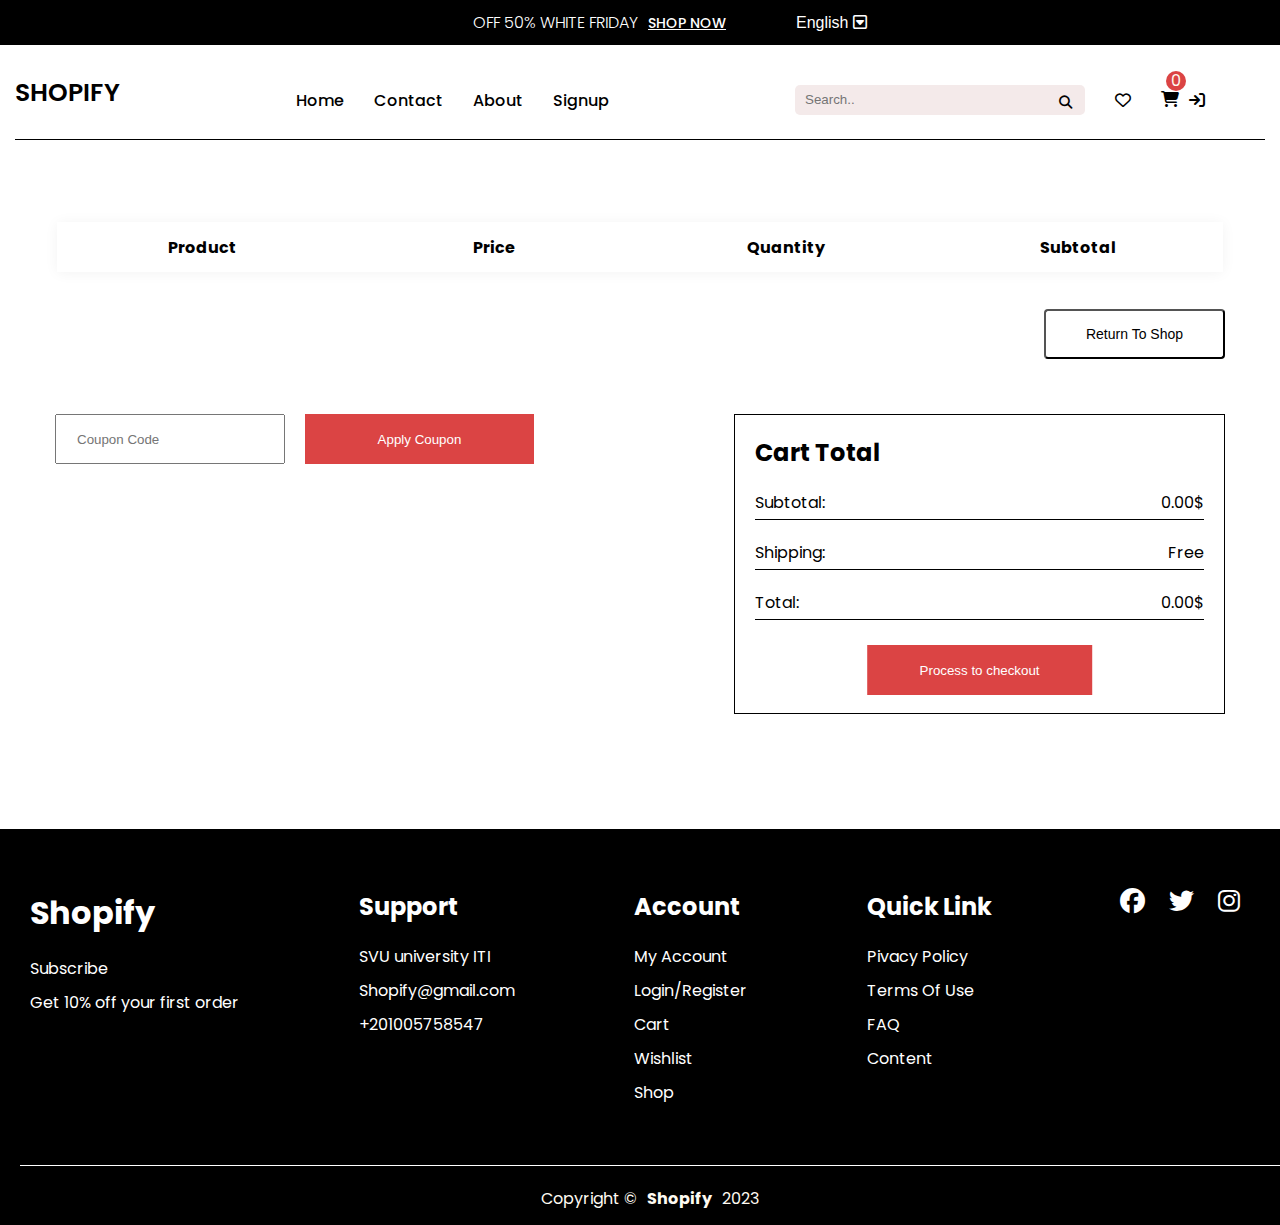
<file: cart.html>
<!DOCTYPE html>
<html lang="en">
  <head>
    <meta charset="UTF-8" />
    <meta name="viewport" content="width=device-width, initial-scale=1.0" />
    <link
      rel="stylesheet"
      href="https://cdnjs.cloudflare.com/ajax/libs/font-awesome/6.5.1/css/all.min.css"
    />
    <link
      rel="stylesheet"
      href="https://fonts.googleapis.com/css2?family=Poppins:ital,wght@0,200;0,300;0,400;0,500;0,600;0,700;0,800;0,900;1,200&display=swap"
    />
    <link
      rel="stylesheet"
      href="https://cdnjs.cloudflare.com/ajax/libs/font-awesome/6.5.1/css/all.min.css"
    />
    <link rel="stylesheet" href="styles/cart.css" />
    <link rel="stylesheet" href="styles/style.css" />
    <title>Cart</title>
  </head>

  <body>
    <!-- ================================================== HEADER ================================================== -->
    <header id="header">
      <div id="topnavbar">
        <h3>OFF 50% WHITE FRIDAY<a href="index.html">SHOP NOW</a></h3>
        <div class="dropdown">
          <button class="dropbtn">
            English <i class="fa-regular fa-square-caret-down"></i>
          </button>

          <div class="dropdown-content">
            <a href="#">Arabic</a>
          </div>
        </div>
      </div>
      <div class="container">
        <div id="bottomnavbar">
          <div id="navLogo">
            <h1><a href="index.html">SHOPIFY</a></h1>
          </div>

          <div id="navLinks">
            <ul>
              <li><a href="index.html">Home</a></li>
              <li><a href="#footer">Contact</a></li>
              <li><a href="about.html">About</a></li>
              <li><a href="register.html">Signup</a></li>
            </ul>
          </div>

          <div id="navIcon">
            <div class="search-container">
              <form action="#">
                <input type="text" placeholder="Search.." name="search" />
                <button type="submit"><i class="fa fa-search"></i></button>
              </form>
            </div>
            <div class="icon-right-navbar">
              <i class="fa-regular fa-heart shopping"></i>
              <div class="cart-count">0</div>
              <a href="cart.html"
                ><i class="fa-solid fa-cart-shopping" id="cart-icon"></i
              ></a>
              <a href="login.html" id="logoutBtn"> <img id="user" alt="user"> <i
                class="fa-solid fa-arrow-right-to-bracket"></i>
        </a>
            </div>
          </div>
        </div>
      </div>
      <div class="card">
        <h1>Card</h1>
        <ul class="listCard"></ul>
        <div class="checkOut">
          <div class="total">0</div>
          <div class="closeShopping">Close</div>
        </div>
      </div>
    </header>
    <div class="list"></div>
    <!-- ================================================== HEADER ================================================== -->

    <!-- ================================================== Cart ================================================== -->
    <section>
      <div class="container">
        <div class="viewProduct">
          <table id="cartTable">
            <tr class="headviewProduct">
              <th class="imgOfProduct">Product</th>
              <th class="priceOfProduct">Price</th>
              <th class="quantityOfProduct">Quantity</th>
              <th class="subtotalOfProduct">Subtotal</th>
            </tr>
            <tr class="productviewProduct">
              <td class="imgOfProduct">
                <img />
                <p>T-shirt</p>
              </td>
              <td class="priceOfProduct">0$</td>
              <td class="quantityOfProduct">
                <div class="countNum">
                  <div class="number">0</div>
                  <div class="quantityBorder">
                    <button class="plus" id="plus">
                      <i class="fa-solid fa-chevron-up"></i>
                    </button>
                    <button class="minus" id="minus">
                      <i class="fa-solid fa-chevron-down"></i>
                    </button>
                  </div>
                </div>
              </td>
              <td class="subtotalOfProduct">0$</td>
            </tr>
            <tr class="productviewProduct">
              <td class="imgOfProduct">
                <img />
                <p>T-shirt</p>
              </td>
              <td class="priceOfProduct">0$</td>
              <td class="quantityOfProduct">
                <div class="countNum">
                  <div class="number">0</div>
                  <div class="quantityBorder">
                    <button class="plus">
                      <i class="fa-solid fa-chevron-up"></i>
                    </button>
                    <button class="minus">
                      <i class="fa-solid fa-chevron-down"></i>
                    </button>
                  </div>
                </div>
              </td>
              <td class="subtotalOfProduct">0$</td>
            </tr>
          </table>

          <div class="viewProductBtns">
            <button><a href="index.html">Return To Shop</a></button>
          </div>

          <div class="couponProductBtns">
            <input type="text" placeholder="Coupon Code" />
            <button>Apply Coupon</button>
            <div class="cartTotal">
              <h2>Cart Total</h2>
              <div class="cartTotalSubtotal">
                <span>Subtotal:</span>
                <span id="subtotalValue">0$</span>
              </div>
              <div class="cartTotalShipping">
                <span>Shipping:</span>
                <span>Free</span>
              </div>
              <div class="cartTotalTotal">
                <span>Total:</span>
                <span id="totalValue">1750$</span>
              </div>

              <button id="processToCheckout" onclick="checkout()">
                Process to checkout
              </button>
            </div>
          </div>
        </div>
      </div>
    </section>
    <!-- ================================================== Cart ================================================== -->

    <!-- ================================================== FOOTER ================================================== -->
    <footer id="footer">
      <div class="container">
        <div class="info">
          <div>
            <h1>Shopify</h1>
            <p>Subscribe</p>
            <p>Get 10% off your first order</p>
          </div>
          <div>
            <h2>Support</h2>
            <p>SVU university ITI</p>
            <p>Shopify@gmail.com</p>
            <p>+201005758547</p>
          </div>
          <div>
            <h2>Account</h2>
            <p>My Account</p>
            <p>Login/Register</p>
            <p>Cart</p>
            <p>Wishlist</p>
            <p>Shop</p>
          </div>
          <div>
            <h2>Quick Link</h2>
            <p>Pivacy Policy</p>
            <p>Terms Of Use</p>
            <p>FAQ</p>
            <p>Content</p>
          </div>
          <div class="social-footer">
            <i class="fa-brands fa-facebook fa-bounce"></i>
            <i class="fa-brands fa-twitter fa-bounce"></i>
            <i class="fa-brands fa-instagram fa-bounce"></i>
          </div>
        </div>
        <div class="copyright">
          Copyright ©
          <h4>Shopify</h4>
          2023
        </div>
      </div>
    </footer>

    <!-- ================================================== FOOTER ================================================== -->

    <script src="/scritps/cart.js"></script>
  </body>
</html>
</file>
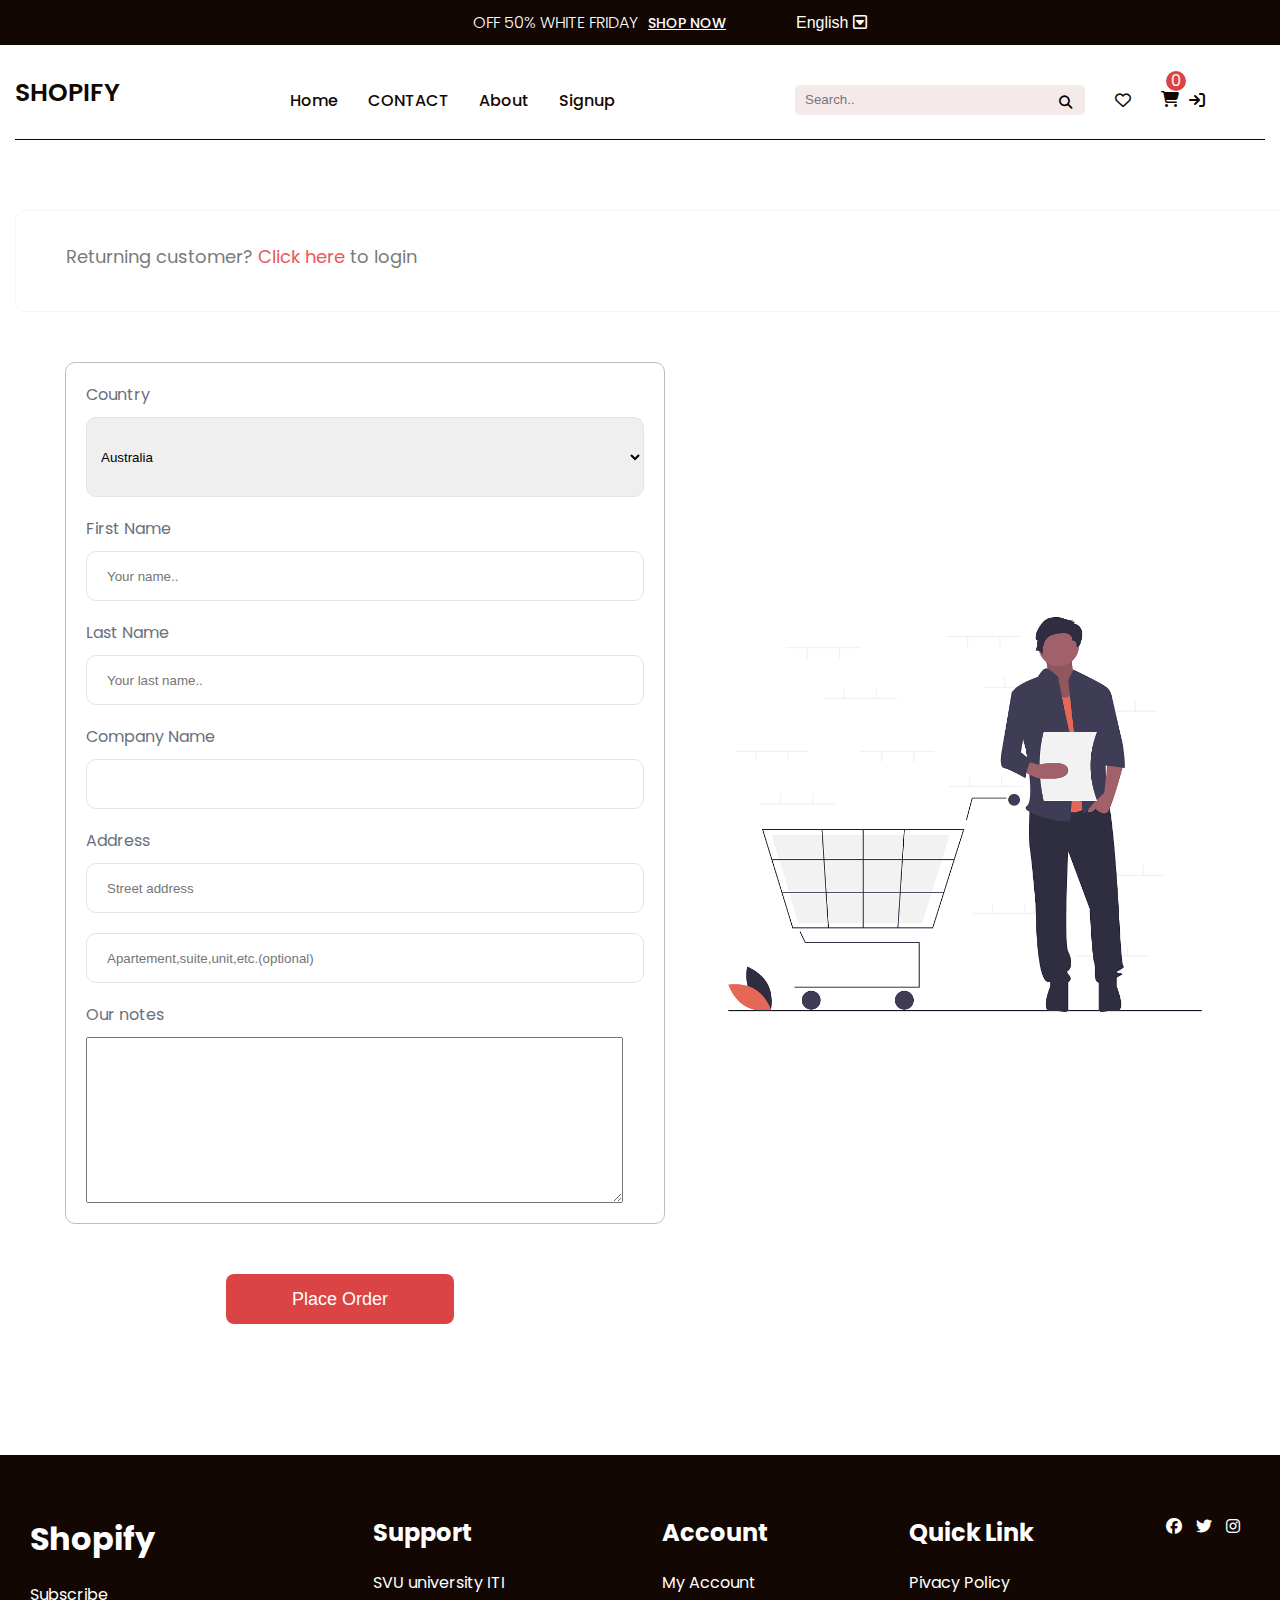
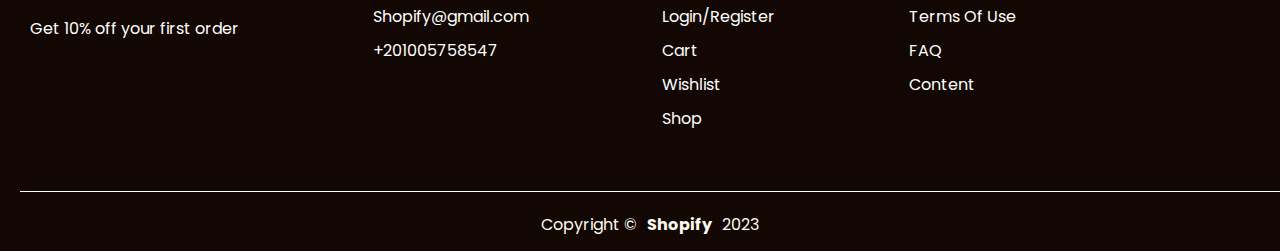
<file: checkout.html>
<!DOCTYPE html>
<html lang="en">
  <head>
    <meta charset="UTF-8" />
    <meta name="viewport" content="width=device-width, initial-scale=1.0" />
    <link rel="preconnect" href="https://fonts.googleapis.com" />
    <link rel="preconnect" href="https://fonts.gstatic.com" crossorigin />
    <link
      rel="stylesheet"
      href="https://fonts.googleapis.com/css2?family=Poppins:ital,wght@0,200;0,300;0,400;0,500;0,600;0,700;0,800;0,900;1,200&display=swap"
    />
    <link
      rel="stylesheet"
      href="https://cdnjs.cloudflare.com/ajax/libs/font-awesome/6.5.1/css/all.min.css"
    />

    <title>Check Out</title>
    <link rel="stylesheet" href="styles/style.css" />
    <link rel="stylesheet" href="styles/checkout.css" />
  </head>

  <body>
    <!-- ================================================== HEADER ================================================== -->
    <header id="header">
      <div id="topnavbar">
        <h3>OFF 50% WHITE FRIDAY<a href="index.html">SHOP NOW</a></h3>
        <div class="dropdown">
          <button class="dropbtn">
            English <i class="fa-regular fa-square-caret-down"></i>
          </button>

          <div class="dropdown-content">
            <a href="#">Arabic</a>
          </div>
        </div>
      </div>
      <div class="container">
        <div id="bottomnavbar">
          <div id="navLogo">
            <h1><a href="index.html">SHOPIFY</a></h1>
          </div>

          <div id="navLinks">
            <ul>
              <li><a href="index.html">Home</a></li>
              <li><a href="#footer">CONTACT</a></li>
              <li><a href="about.html">About</a></li>
              <li><a href="register.html">Signup</a></li>
            </ul>
          </div>

          <div id="navIcon">
            <div class="search-container">
              <form action="#">
                <input type="text" placeholder="Search.." name="search" />
                <button type="submit"><i class="fa fa-search"></i></button>
              </form>
            </div>
            <div class="icon-right-navbar">
              <i class="fa-regular fa-heart"></i>
              <div class="cart-count">0</div>
              <a href="cart.html"
                ><i class="fa-solid fa-cart-shopping" id="cart-icon"></i
              ></a>
              <a href="login.html" id="logoutBtn"> <img id="user" alt="user"> <i
                class="fa-solid fa-arrow-right-to-bracket"></i>
        </a>
            </div>
          </div>
        </div>
      </div>
    </header>
    <!-- ================================================== HEADER ================================================== -->
    <section class="checkout">
      <div class="container">
        <div class="return">
          <p>
            Returning customer? <a href="login.html">Click here</a> to login
          </p>
        </div>
        <div class="info">
          <div class="mid">
            <div class="billing">
              <form action>
                <label>Country</label>
                <select id="country" name="country">
                  <option value="australia">Australia</option>
                  <option value="canada">Canada</option>
                  <option value="usa">USA</option>
                </select>
                <label>First Name</label>
                <input type="text" name="firstname" placeholder="Your name.." id="fName" />
                <label>Last Name</label>
                <input
                  type="text"
                  name="lastname"
                  placeholder="Your last name.." id="lName"
                />
                <label>Company Name</label>
                <input type="text" id="cName" />
                <label>Address</label>
                <input type="text" placeholder="Street address" id="addr"/>
                <input
                  type="text"
                  placeholder="Apartement,suite,unit,etc.(optional)"
                />
                <label>Our notes</label>
                <textarea name id cols="60" rows="30"> </textarea>
              </form>
            </div>
            <button class="btn">Place Order</button>
          </div>
          <div class="left-info">
            <img src="images/login-images/login (2).png" alt />
          </div>
        </div>
      </div>
    </section>
    <!-- ================================================== FOOTER ================================================== -->

    <footer id="footer">
      <div class="container">
        <div class="info">
          <div>
            <h1>Shopify</h1>
            <p>Subscribe</p>
            <p>Get 10% off your first order</p>
          </div>
          <div>
            <h2>Support</h2>
            <p>SVU university ITI</p>
            <p>Shopify@gmail.com</p>
            <p>+201005758547</p>
          </div>
          <div>
            <h2>Account</h2>
            <p>My Account</p>
            <p>Login/Register</p>
            <p>Cart</p>
            <p>Wishlist</p>
            <p>Shop</p>
          </div>
          <div>
            <h2>Quick Link</h2>
            <p>Pivacy Policy</p>
            <p>Terms Of Use</p>
            <p>FAQ</p>
            <p>Content</p>
          </div>
          <div>
            <i class="fa-brands fa-facebook fa-bounce"></i>
            <i class="fa-brands fa-twitter fa-bounce"></i>
            <i class="fa-brands fa-instagram fa-bounce"></i>
          </div>
        </div>
        <div class="copyright">
          Copyright ©
          <h4>Shopify</h4>
          2023
        </div>
      </div>
    </footer>
    <!-- ================================================== FOOTER ================================================== -->

    <script src="/scritps/checkout.js"></script>
  </body>
</html>
</file>
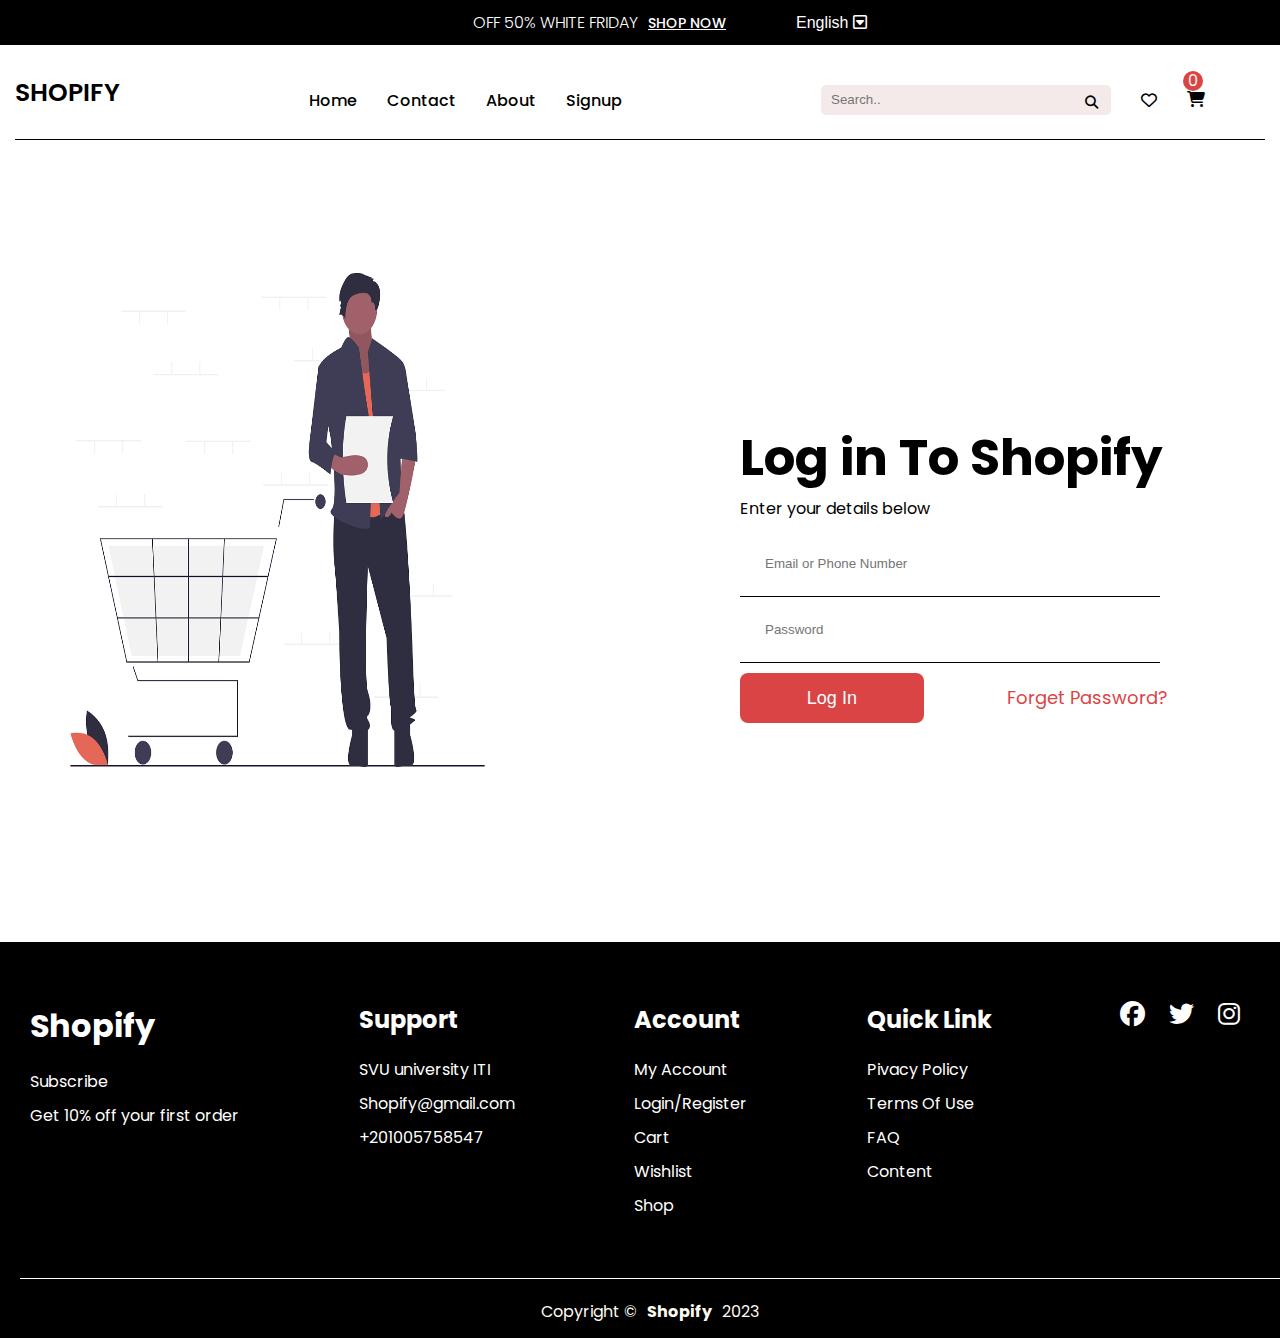
<file: login.html>
<!DOCTYPE html>
<html lang="en">

<head>
  <meta charset="UTF-8" />
  <meta name="viewport" content="width=device-width, initial-scale=1.0" />
  <link rel="preconnect" href="https://fonts.googleapis.com" />
  <link rel="preconnect" href="https://fonts.gstatic.com" crossorigin />
  <link rel="stylesheet"
    href="https://fonts.googleapis.com/css2?family=Poppins:ital,wght@0,200;0,300;0,400;0,500;0,600;0,700;0,800;0,900;1,200&display=swap" />
  <link rel="stylesheet" href="https://cdnjs.cloudflare.com/ajax/libs/font-awesome/6.5.1/css/all.min.css" />
  <link rel="stylesheet" href="/styles/login.css" />
  <link rel="stylesheet" href="styles/style.css" />

  <title>Login</title>
</head>

<body>
  <!-- ================================================== HEADER ================================================== -->
  <header id="header">
    <div id="topnavbar">
      <h3>OFF 50% WHITE FRIDAY<a href="index.html">SHOP NOW</a></h3>
      <div class="dropdown">
        <button class="dropbtn">
          English <i class="fa-regular fa-square-caret-down"></i>
        </button>
        <div class="dropdown-content">
          <a href="#">Arabic</a>
        </div>
      </div>
    </div>
    <div class="container">
      <div id="bottomnavbar">
        <div id="navLogo">
          <h1><a href="index.html">SHOPIFY</a></h1>
        </div>

        <div id="navLinks">
          <ul>
            <li><a href="index.html">Home</a></li>
            <li><a href="#footer">Contact</a></li>
            <li><a href="about.html">About</a></li>
            <li><a href="register.html">Signup</a></li>
          </ul>
        </div>

        <div id="navIcon">
          <div class="search-container">
            <form action="#">
              <input type="text" placeholder="Search.." name="search" />
              <button type="submit"><i class="fa fa-search"></i></button>
            </form>
          </div>
          <div class="icon-right-navbar">
            <i class="fa-regular fa-heart shopping"></i>
            <div class="cart-count">0</div>
            <a href="cart.html"><i class="fa-solid fa-cart-shopping" id="cart-icon"></i></a>
          </div>
        </div>
      </div>
    </div>
    <div class="card">
      <h1>Card</h1>
      <ul class="listCard"></ul>
      <div class="checkOut">
        <div class="total">0</div>
        <div class="closeShopping">Close</div>
      </div>
    </div>
  </header>
  <div class="list"></div>
  <!-- ================================================== HEADER ================================================== -->

  <!-- ================================================== Login Form ================================================== -->
  <section class="FormContainer">
    <div class="container">
      <div class="LoginImg">
        <img src="/images/login-images/login (2).png" alt />
      </div>
      <div class="LoginDetails">
        <h3>Log in To Shopify</h3>
        <p>Enter your details below</p>
        <input type="text" placeholder="Email or Phone Number" id="email" />
        <input type="password" placeholder="Password" id="password" />

        <button id="login" type="submit">Log In</button>
        <label id="forget">Forget Password?</label>
      </div>
    </div>
  </section>
  <!-- ================================================== Login Form ================================================== -->

  <!-- ================================================== FOOTER ================================================== -->

  <footer id="footer">
    <div class="container">
      <div class="info">
        <div>
          <h1>Shopify</h1>
          <p>Subscribe</p>
          <p>Get 10% off your first order</p>
        </div>
        <div>
          <h2>Support</h2>
          <p>SVU university ITI</p>
          <p>Shopify@gmail.com</p>
          <p>+201005758547</p>
        </div>
        <div>
          <h2>Account</h2>
          <p>My Account</p>
          <p>Login/Register</p>
          <p>Cart</p>
          <p>Wishlist</p>
          <p>Shop</p>
        </div>
        <div>
          <h2>Quick Link</h2>
          <p>Pivacy Policy</p>
          <p>Terms Of Use</p>
          <p>FAQ</p>
          <p>Content</p>
        </div>
        <div class="social-footer">
          <i class="fa-brands fa-facebook fa-bounce"></i>
          <i class="fa-brands fa-twitter fa-bounce"></i>
          <i class="fa-brands fa-instagram fa-bounce"></i>
        </div>
      </div>
      <div class="copyright">
        Copyright ©
        <h4>Shopify</h4>
        2023
      </div>
    </div>
  </footer>

  <!-- ================================================== FOOTER ================================================== -->
  <script src="/scritps/Login.js"></script>
</body>

</html>
</file>
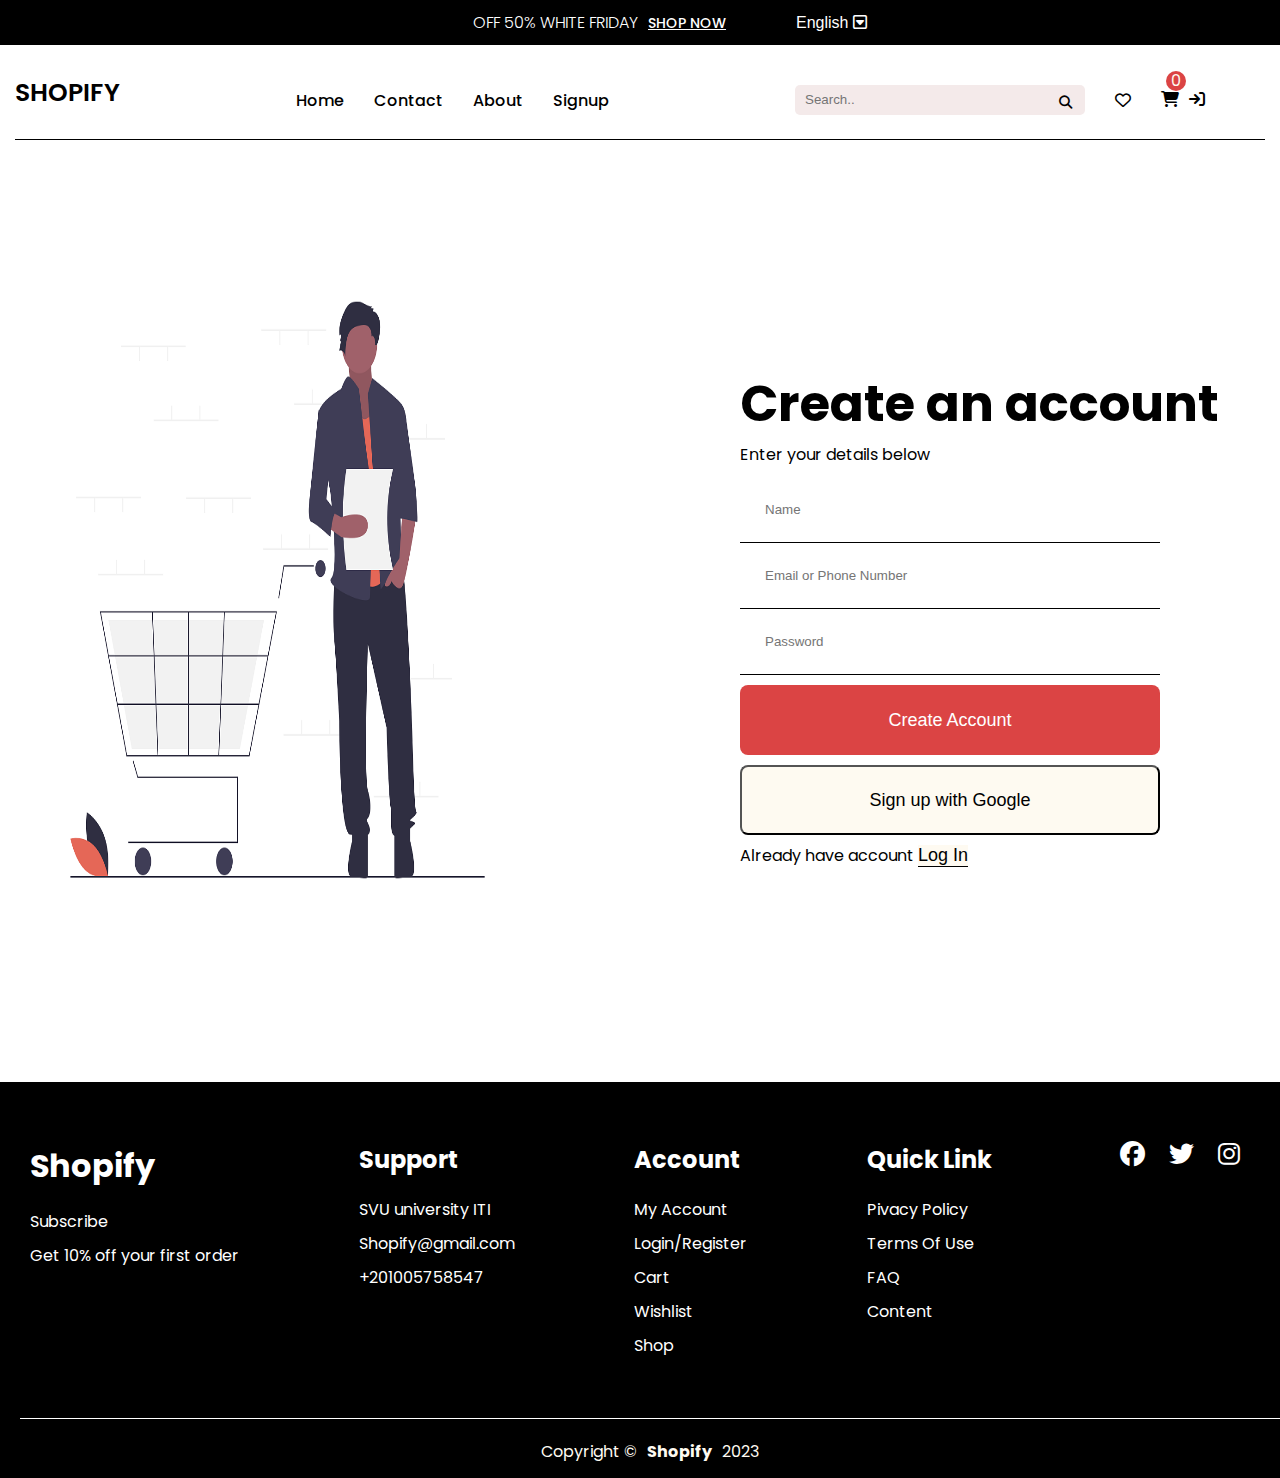
<file: register.html>
<!DOCTYPE html>
<html lang="en">

<head>
  <meta charset="UTF-8" />
  <meta name="viewport" content="width=device-width, initial-scale=1.0" />
  <title>Register</title>
  <link rel="stylesheet"
    href="https://fonts.googleapis.com/css2?family=Poppins:ital,wght@0,200;0,300;0,400;0,500;0,600;0,700;0,800;0,900;1,200&display=swap" />
  <link rel="stylesheet" href="https://cdnjs.cloudflare.com/ajax/libs/font-awesome/6.5.1/css/all.min.css" />
  <link rel="stylesheet" href="/styles/register.css" />
  <link rel="stylesheet" href="styles/style.css" />
</head>

<body>
  <!-- ================================================== HEADER ================================================== -->
  <header id="header">
    <div id="topnavbar">
      <h3>OFF 50% WHITE FRIDAY<a href="index.html">SHOP NOW</a></h3>
      <div class="dropdown">
        <button class="dropbtn">
          English <i class="fa-regular fa-square-caret-down"></i>
        </button>

        <div class="dropdown-content">
          <a href="#">Arabic</a>
        </div>
      </div>
    </div>
    <div class="container">
      <div id="bottomnavbar">
        <div id="navLogo">
          <h1><a href="index.html">SHOPIFY</a></h1>
        </div>

        <div id="navLinks">
          <ul>
            <li><a href="index.html">Home</a></li>
            <li><a href="#footer">Contact</a></li>
            <li><a href="about.html">About</a></li>
            <li><a href="register.html">Signup</a></li>
          </ul>
        </div>

        <div id="navIcon">
          <div class="search-container">
            <form action="#">
              <input type="text" placeholder="Search.." name="search" />
              <button type="submit"><i class="fa fa-search"></i></button>
            </form>
          </div>
          <div class="icon-right-navbar">
            <i class="fa-regular fa-heart shopping"></i>
            <div class="cart-count">0</div>
            <a href="cart.html"><i class="fa-solid fa-cart-shopping" id="cart-icon"></i></a>
            <a href="login.html"><i class="fa-solid fa-arrow-right-to-bracket"></i></a>
          </div>
        </div>
      </div>
    </div>
    <div class="card">
      <h1>Card</h1>
      <ul class="listCard"></ul>
      <div class="checkOut">
        <div class="total">0</div>
        <div class="closeShopping">Close</div>
      </div>
    </div>
  </header>
  <div class="list"></div>
  <!-- ================================================== HEADER ================================================== -->

  <!-- ================================================== Register Form ================================================== -->

  <section class="FormContainer">
    <div class="container">
      <div class="RegisterImg">
        <img src="/images/login-images/login (2).png" alt />
      </div>

      <div class="RegisterDetails">
        <h3>Create an account</h3>
        <p>Enter your details below</p>
        <input type="text" placeholder="Name" id="name" />
        <input type="text" placeholder="Email or Phone Number" id="email" />
        <input type="password" placeholder="Password" id="password" />

        <button id="register">Create Account</button>
        <button id="googleForward">Sign up with Google</button>

        <label id="haveAccount">Already have account</label>
        <button type="submit" id="login">Log In</button>
      </div>
    </div>
  </section>
  <!-- ================================================== Register Form ================================================== -->

  <!-- ================================================== FOOTER ================================================== -->

  <footer id="footer">
    <div class="container">
      <div class="info">
        <div>
          <h1>Shopify</h1>
          <p>Subscribe</p>
          <p>Get 10% off your first order</p>
        </div>
        <div>
          <h2>Support</h2>
          <p>SVU university ITI</p>
          <p>Shopify@gmail.com</p>
          <p>+201005758547</p>
        </div>
        <div>
          <h2>Account</h2>
          <p>My Account</p>
          <p>Login/Register</p>
          <p>Cart</p>
          <p>Wishlist</p>
          <p>Shop</p>
        </div>
        <div>
          <h2>Quick Link</h2>
          <p>Pivacy Policy</p>
          <p>Terms Of Use</p>
          <p>FAQ</p>
          <p>Content</p>
        </div>
        <div class="social-footer">
          <i class="fa-brands fa-facebook fa-bounce"></i>
          <i class="fa-brands fa-twitter fa-bounce"></i>
          <i class="fa-brands fa-instagram fa-bounce"></i>
        </div>
      </div>
      <div class="copyright">
        Copyright ©
        <h4>Shopify</h4>
        2023
      </div>
    </div>
  </footer>

  <!-- ================================================== FOOTER ================================================== -->

  <!-- ================================================== script ================================================== -->
  <script type="module" src="/scritps/Register.js"></script>
  <!-- ================================================== script ================================================== -->
</body>

</html>
</file>
<file: styles/cart.css>
/* ================================================== Start Global ================================================== */
:root {
    --main-color: #120702;
    --main-color-atl: #FFFFFF;


    --secondary-color: #DB4444;
    --secondary-color-alt1: #FEFAF1;
    --secondary-color-alt2: #F5F5F5;

    --gra-green: #47b486;
    --gra-red: #DB4444;
    --gra-red-wight: #EB5757;

    --grey-background: rgb(233, 227, 227);
}

* {
    box-sizing: border-box;
    margin: 0;
    padding: 0;
}

body {
    font-family: 'Poppins', sans-serif;
}

html {
    scroll-behavior: smooth;
}

ul {
    list-style: none;
    margin: 0;
    padding: 0;
}

a {
    text-decoration: none;
}

img {
    max-width: 100%;
}

.container {
    max-width: 100%;
    margin: 0 auto;
}

/* ================================================== End Global ================================================== */



/* ================================================== Start Cart ================================================== */

.viewProduct {
    display: flex;
    flex-direction: column;
    align-items: flex-start;
    gap: 5px;
    width: 100%;
    margin-bottom: 100px;
}

table,
th,
td {
    height: 50px;
    background: var(--main-color-atl);    
}

table {
    width: 1170px;
    margin: auto;
}

tr {
    text-align: center;
    box-shadow: 0px 1px 13px 0px rgba(0, 0, 0, 0.05);
    font-size: 16px;
    font-weight: 600;
}

tr img {
    height: 100px;
    margin-top: 20px;
}

th {
    width: 25%;
}

td {
    height: 70px;
}
.headviewProduct {
    margin-bottom: 20px
}
.productviewProduct .imgOfProduct {
    display: flex;
    justify-content: center;
    align-items: center;
}

.productviewProduct .imgOfProduct img {
    width: 50px;
    height: 50px;
    padding-right: 10px;
}

.productviewProduct .quantityOfProduct .countNum {
    display: flex;
    align-items: center;
    justify-content: center;
    width: 70px;
    height: 50px;
    margin: auto;
    border: 1px solid grey;
    border-radius: 8px;
}
tbody tr td .countNum{
    display: flex;
    align-items: center;
    justify-content: center;
    width: 70px;
    height: 50px;
    margin: auto;
    border: 1px solid grey;
    border-radius: 8px;
}

tbody tr td .countNum .quantityBorder{
    display: flex !important;
    flex-direction: column !important;

}
tbody tr td .countNum .quantityBorder button {
    background-color: var(--main-color-atl);
    border: 0px solid black;
    cursor: pointer;
}
tbody tr td .countNum .number{
    margin-right: 10px;
    display: flex;
    text-align: center;
}
.productviewProduct .quantityOfProduct  .countNum .quantityBorder {
    display: flex !important;
    flex-direction: column !important;
}

.productviewProduct .quantityOfProduct .countNum .quantityBorder button {
    background-color: var(--main-color-atl);
    border: 0px solid black;
    cursor: pointer;
}

.productviewProduct .quantityOfProduct .countNum .number {
    margin-right: 10px;
    display: flex;
    text-align: center;
}

/* =================================================================================== */

.viewProduct .viewProductBtns {
    display: flex;
    justify-content: flex-end;
    align-items: center;

    width: 1170px;
    height: 50px;

    margin: auto;
    margin-top: 30px;

    border-radius: 4px;
    background: var(--main-color-atl);


}

.viewProduct .viewProductBtns button {
    height: 50px;
    padding: 15px 40px;
    justify-content: space-between;
    border-radius: 4px;
    
    background-color: var(--main-color-atl);
    cursor: pointer;

}

.viewProduct .viewProductBtns button a{
    font-size: 14px;
    color: var(--main-color);
    cursor: pointer;

}

.viewProduct .couponProductBtns {
    width: 1170px;
    height: 300px;
    margin: auto;
    margin-top: 50px;
    display: flex;
    background: var(--main-color-atl);


}

.viewProduct .couponProductBtns button {
    width: 20%;
    height: 50px;
    margin-right: 20px;
    border: none;
    background-color: var(--secondary-color);
    color: var(--main-color-atl);
    cursor: pointer;
}

.viewProduct .couponProductBtns input {
    width: 20%;
    height: 50px;
    margin-right: 20px;
    padding-left: 20px;
}


.viewProduct .couponProductBtns .cartTotal {
    width: 500px;
    height: 300px;
    border: 1px solid black;
    padding: 20px;
    margin-left: 180px;
}

.viewProduct .couponProductBtns .cartTotal .cartTotalSubtotal,
.cartTotalShipping,
.cartTotalTotal {
    margin-top: 20px;

    border-bottom: 1px solid black;
    height: 30px;
    display: flex;
    justify-content: space-between;


}

.viewProduct .couponProductBtns .cartTotal #processToCheckout {
    width: 50%;
    transform: translate(50%, 50%);
}

/* ================================================== End Cart  ================================================== */
</file>
<file: styles/style.css>
/* ================================================== Start Global ================================================== */
:root {
  --main-color: #000000;
  --main-color-atl: #ffffff;

  --secondary-color: #db4444;
  --secondary-color-alt1: #fefaf1;
  --secondary-color-alt2: #f5f5f5;

  --gra-green: #47b486;
  --gra-red: #db4444;
  --gra-red-wight: #eb5757;

  --grey-background: rgb(233, 227, 227);

  --Orange: hsl(26, 100%, 55%);
  --Pale-orange: hsl(25, 100%, 94%);
  --Very-dark-blue: hsl(220, 13%, 13%);
  --Dark-grayish-blue: hsl(219, 9%, 45%);
  --Grayish-blue: hsl(220, 14%, 75%);
  --Light-grayish-blue: hsl(223, 64%, 98%);
  --White: hsl(0, 0%, 100%);
  --Black: hsl(0, 0%, 0%);
}

* {
  box-sizing: border-box;
  margin: 0;
  padding: 0;
}

body {
  font-family: "Poppins", sans-serif;
}

html {
  scroll-behavior: smooth;
}

ul {
  list-style: none;
  margin: 0;
  padding: 0;
}

a {
  text-decoration: none;
}

img {
  max-width: 100%;
}

.container {
  width: 1440px;
  padding: 15px;
  margin: 0 auto;
}

/* ================================================== End Global ================================================== */

/* ================================================== Start NAV BAR ================================================== */

#user {
  width: 30px;
  height: 30px;
  border-radius: 50%;
  margin-left: 10px;
  display: flex;
  align-items: center;
  justify-content: center;
}

#logoutBtn i {
  display: flex;

  align-items: center;
  justify-content: center;
}

#logoutBtn {
  display: flex;
}

/* loader */
.loader-wrapper {
  position: fixed;
  top: 0;
  left: 0;
  width: 100%;
  height: 100%;
  background: #fff;
  display: flex;
  justify-content: center;
  align-items: center;
  z-index: 1000;
}

.loader {
  border: 8px solid #f3f3f3;
  border-top: 8px solid #3498db;
  border-radius: 50%;
  width: 50px;
  height: 50px;
  animation: spin 1s linear infinite;
}

@keyframes spin {
  0% {
    transform: rotate(0deg);
  }

  100% {
    transform: rotate(360deg);
  }
}

#topnavbar {
  width: 100%;
  height: 5vh;
  background-color: var(--main-color);
  display: flex;
  justify-content: center;
  align-items: center;
}

#topnavbar h3 {
  color: var(--main-color-atl);
  font-weight: 300;
  font-size: 16px;
  margin: 60px;
}

#topnavbar h3 a {
  text-decoration: underline;
  color: var(--main-color-atl);
  font-weight: 500;
  font-size: 14px;
  margin: 10px;
}

.dropbtn {
  background-color: transparent;
  color: var(--main-color-atl);
  font-weight: 400;
  font-size: 16px;
  border: none;
  cursor: pointer;
}

.dropbtn:hover {
  transition: 0.3s ease;
}

.dropdown {
  position: relative;
  display: inline-block;
}

.dropdown-content {
  display: none;
  position: absolute;
  background-color: var(--main-color);
  min-width: 70px;
  box-shadow: 0px 8px 16px 0px rgba(0, 0, 0, 0.2);
  padding: 10px;
  border-top: 1px solid;
  z-index: 1;
}

.dropdown-content a {
  color: var(--main-color-atl);
}

.dropdown:hover .dropdown-content {
  display: block;
}

#bottomnavbar {
  display: flex;
  align-items: center;
  justify-content: space-between;
  height: 80px;
  border-bottom: 1px solid var(--main-color);
}

#bottomnavbar #navLogo a {
  font-size: 25px;
  font-weight: 600;
  color: var(--main-color);
}

#bottomnavbar #navLinks ul {
  display: flex;
}

#bottomnavbar #navLinks ul li {
  color: var(--main-color);
  margin-right: 10px;
  padding: 10px;
  font-size: 18px;
  font-weight: 500;
}

#bottomnavbar #navLinks ul li a {
  color: var(--main-color);
  font-size: 16px !important;
}

#bottomnavbar #navLinks ul li a:hover {
  color: var(--gra-red);
}

#bottomnavbar #navIcon {
  display: flex;
  margin-right: 60px;
}

#bottomnavbar #navIcon .search-container form {
  display: flex;
}

#bottomnavbar #navIcon .search-container form input {
  height: 30px;
  width: 250px;
  border: none;
  background-color: rgba(244, 233, 233, 0.956);
  padding: 10px;
  outline: none;
  border-radius: 5px 0px 0px 5px;
}

#bottomnavbar #navIcon .search-container form button {
  height: 30px;
  width: 40px;
  border: none;
  background-color: rgba(244, 233, 233, 0.956);
  padding: 10px;
  border-radius: 0px 5px 5px 0px;
  cursor: pointer;
}

#bottomnavbar #navIcon .icon-right-navbar {
  margin-left: 20px;
  display: flex;
  align-items: center;
  justify-content: center;
}

#bottomnavbar #navIcon .icon-right-navbar i {
  margin-left: 10px;
  cursor: pointer;
  color: var(--main-color);
}

#bottomnavbar #navIcon .icon-right-navbar i:hover {
  color: var(--gra-red-wight);
}

.fa-user {
  margin-right: 30px !important;
}

/* cart-count */
.cart-count {
  display: flex;
  justify-content: center;
  align-items: center;
  position: relative;
  /* Change from absolute to fixed */
  background-color: var(--gra-red);
  color: var(--secondary-color-alt1);
  bottom: 19px;
  left: 34.5%;
  padding: 3px;
  height: 20px;
  width: 20px;
  line-height: 20px;
  border-radius: 50%;
  z-index: 99;
}

/* list */

.list {
  display: grid;
  grid-template-columns: repeat(3, 1fr);
  column-gap: 20px;
  row-gap: 20px;
  margin-top: 50px;
}

.list .item {
  text-align: center;
  background-color: #dce0e1;
  padding: 20px;
  box-shadow: 0 50px 50px #757676;
  letter-spacing: 1px;
}

.list .item img {
  width: 90%;
  height: 430px;
  object-fit: cover;
}

.list .item .title {
  font-weight: 600;
}

.list .item .price {
  margin: 10px;
}

.list .item button {
  background-color: #1c1f25;
  color: #fff;
  width: 100%;
  padding: 10px;
}

.card {
  position: fixed;
  top: 0;
  left: 100%;
  width: 500px;
  background-color: #453e3b;
  height: 100vh;
  transition: 0.5s;
}

.active .card {
  left: calc(100% - 500px);
}

.active .container {
  transform: translateX(-200px);
}

.card h1 {
  color: #e8bc0e;
  font-weight: 100;
  margin: 0;
  padding: 0 20px;
  height: 80px;
  display: flex;
  align-items: center;
}

.card .checkOut {
  position: absolute;
  bottom: 0;
  width: 100%;
  display: grid;
  grid-template-columns: repeat(2, 1fr);
}

.card .checkOut div {
  background-color: #e8bc0e;
  width: 100%;
  height: 70px;
  display: flex;
  justify-content: center;
  align-items: center;
  font-weight: bold;
  cursor: pointer;
}

.card .checkOut div:nth-child(2) {
  background-color: #1c1f25;
  color: #fff;
}

.listCard li {
  display: grid;
  grid-template-columns: 100px repeat(3, 1fr);
  color: #fff;
  row-gap: 10px;
}

.listCard li div {
  display: flex;
  justify-content: center;
  align-items: center;
}

.listCard li img {
  width: 90%;
}

.listCard li button {
  background-color: #fff5;
  border: none;
}

.listCard .count {
  margin: 0 10px;
}

/* ================================================== End NAV BAR ================================================== */

/* ================================================== Start Slider 1 ================================================== */
.shop .container {
  display: flex;
}

.shop .category {
  width: 30%;
  border-right: 2px solid black;
}

.shop .category p {
  margin-bottom: 15px;
}

/* Slideshow container */
.slideshow-container {
  max-width: 1000px;
  position: relative;
  margin: auto;
}

.mySlides img {
  width: 850px;
  height: 400px;
}

/* Next & previous buttons */
.prev,
.next {
  cursor: pointer;
  position: absolute;
  top: 50%;
  width: auto;
  margin-top: -22px;
  padding: 16px;
  color: white;
  font-weight: bold;
  font-size: 18px;
  transition: 0.6s ease;
  border-radius: 0 3px 3px 0;
  user-select: none;
}

/* Position the "next button" to the right */
.next {
  right: 0;
  border-radius: 3px 0 0 3px;
}

/* On hover, add a black background color with a little bit see-through */
.prev:hover,
.next:hover {
  background-color: rgba(0, 0, 0, 0.8);
}

/* Fading animation */
.fade {
  animation-name: fade;
  animation-duration: 1.5s;
}

@keyframes fade {
  from {
    opacity: 0.4;
  }

  to {
    opacity: 1;
  }
}

.cursor {
  cursor: pointer;
}

.row {
  display: flex;
}

.row:after {
  content: "";
  display: flex;
}

.column {
  display: flex;
  width: 100%;
}

.demo {
  opacity: 0.6;
}

.active,
.demo:hover {
  opacity: 1;
}
/* ================================================== End Slider 1 ================================================== */

/* ================================================== Category ================================================== */

.categorys {
  padding: 100px 0;
}

.categorys .main-category-title {
  display: flex;
  align-items: center;
  margin-bottom: 20px;
}

.categorys .main-category-title h2 {
  color: var(--gra-red);
  font-size: 18px;
  font-weight: 600;
  margin: 10px;
  margin-left: 20px;
}

.categorys .main-category-title::before {
  content: "";
  display: flex;
  background-color: var(--gra-red);
  width: 20px;
  height: 40px;
  font-size: 18px;
  font-weight: 600;
  border-radius: 5px;
}

.categorys .category-slider {
  display: flex;
  align-items: center;
  justify-content: space-between;
  margin-bottom: 20px;
}

.categorys .category-slider .title-slide h2 {
  font-size: 36px;
  font-weight: 600;
}

.categorys .category-slider .slide-category {
  display: flex;
  align-items: center;
  justify-content: center;
}

.categorys .category-slider .slide-category i {
  display: flex;
  align-items: center;
  justify-content: center;
  cursor: pointer;
  margin-left: 15px;
  font-size: 18px;
  font-weight: 500px;
  width: 50px;
  height: 50px;
  border-radius: 50%;
  background-color: var(--secondary-color-alt2);
  transition: 0.2s ease;
}

.categorys .category-slider .slide-category i:hover {
  background-color: var(--gra-red-wight);
  color: var(--secondary-color-alt1);
}

.categorys .category-img-box {
  display: flex;
  align-items: center;
  flex-direction: column;
  justify-content: center;
  background-color: var(--secondary-color-alt2);
  width: 200px;
  height: 180px;
  border-radius: 5px;
  cursor: pointer;
  transition: 0.2s ease-in;
}

.categorys .category-img-box:hover {
  background-color: var(--gra-red-wight);
  color: var(--secondary-color-alt1);
  transition: 0.2s ease-in;
}

.categorys .category-img-box i {
  font-size: 50px;
  margin-bottom: 40px;
}

.categorys .category-img-box span {
  font-size: 18px;
  font-weight: 400;
}

.categorys .main-cato {
  display: flex;
  align-items: center;
  justify-content: space-around;
}

/* ================================================== Category ================================================== */

/* ================================================== cart ================================================== */
/* visibility actions */
.hidden {
  display: none;
}

.invisible {
  display: none !important;
}

/* Main section */
.cart .main-section {
  display: flex;
  align-items: center;
  justify-content: space-between;
}

.thumbnails {
  display: flex;
  flex-direction: column;
}

.main-thumbnail {
  border-radius: 10px;
  width: 400px;
  cursor: pointer;
  box-shadow: rgba(0, 0, 0, 0.15) 1.95px 1.95px 2.6px;
}

.preview {
  display: flex;
  gap: 1rem;
  margin-top: 2rem;
}

.preview img {
  width: 90px;
  border-radius: 10px;
  cursor: pointer;
}

.preview img:hover {
  opacity: 60%;
}

.selected {
  border: 2px solid var(--Orange);
  opacity: 50%;
}

.content {
  margin-left: 3rem;
  flex-basis: 50%;
}

.company {
  color: var(--main-color);
  text-transform: uppercase;
  font-weight: 700;
  margin-bottom: 1rem;
}

.title {
  font-size: 2.5rem;
  margin-bottom: 2rem;
}

.info {
  color: var(--Dark-grayish-blue);
  line-height: 1.5;
  margin-bottom: 1rem;
}

.price {
  display: flex;
  flex-direction: column;
  gap: 0.6rem;
  margin-bottom: 1rem;
}

.new-price {
  display: flex;
  justify-self: center;
}

.new-price p {
  font-size: 1.5rem;
  font-weight: 700;
}

.new-price span {
  display: flex;
  align-items: center;
  margin-left: 1rem;
  background-color: var(--secondary-color-alt2);
  padding: 0.3rem;
  border-radius: 6px;
  color: var(--gra-red);
  font-weight: 700;
}

.old-price {
  color: var(--Grayish-blue);
  text-decoration: line-through;
}

.buttons {
  display: flex;
  align-items: center;
  width: 100%;
  margin-top: 2rem;
}

.amount-btn {
  background-color: var(--Light-grayish-blue);
  display: flex;
  align-items: center;
  padding: 1rem;
  width: 20%;
  border-radius: 7px;
  justify-content: space-between;
}

.amount-btn button {
  background-color: transparent;
  border: none;
  display: flex;
  align-items: center;
  justify-content: center;
  cursor: pointer;
}

.amount {
  font-weight: 700;
}

.add_btn {
  cursor: pointer;
  width: 40%;
  margin-left: 1rem;
  background-color: var(--gra-red);
  color: white;
  font-weight: 700;
  display: flex;
  align-items: center;
  justify-content: center;
  gap: 0.7rem;
  font-family: inherit;
  border: none;
  border-radius: 7px;
  padding: 1rem;
}

.add_btn:hover {
  opacity: 70%;
}

.add_btn img {
  filter: brightness(5);
}

#testimonials {
  display: flex;
  justify-content: center;
  align-items: center;
  flex-direction: column;
  width: 100%;
  margin-top: 100px;
  margin-bottom: 100px;
}
.testimonial-heading {
  letter-spacing: 1px;
  margin: 30px 0px;
  padding: 10px 20px;
  display: flex;
  flex-direction: column;
  justify-content: center;
  align-items: center;
}

.testimonial-heading span {
  font-size: 1.3rem;
  color: #252525;
  margin-bottom: 10px;
  letter-spacing: 2px;
  text-transform: uppercase;
}
.testimonial-box-container {
  display: flex;
  justify-content: center;
  align-items: center;
  flex-wrap: wrap;
  width: 100%;
}
.testimonial-box {
  width: 500px;
  box-shadow: 2px 2px 30px rgba(0, 0, 0, 0.1);
  background-color: #ffffff;
  padding: 20px;
  margin: 15px;
  cursor: pointer;
}
.profile-img {
  width: 50px;
  height: 50px;
  border-radius: 50%;
  overflow: hidden;
  margin-right: 10px;
}
.profile-img img {
  width: 100%;
  height: 100%;
  object-fit: cover;
  object-position: center;
}
.profile {
  display: flex;
  align-items: center;
}
.name-user {
  display: flex;
  flex-direction: column;
}
.name-user strong {
  color: #3d3d3d;
  font-size: 1.1rem;
  letter-spacing: 0.5px;
}
.name-user span {
  color: #979797;
  font-size: 0.8rem;
}
.reviews {
  color: #f9d71c;
}
.box-top {
  display: flex;
  justify-content: space-between;
  align-items: center;
  margin-bottom: 20px;
}
.client-comment p {
  font-size: 0.9rem;
  color: #4b4b4b;
}
.testimonial-box:hover {
  transform: translateY(-10px);
  transition: all ease 0.3s;
}

@media (max-width: 1060px) {
  .testimonial-box {
    width: 45%;
    padding: 10px;
  }
}
@media (max-width: 790px) {
  .testimonial-box {
    width: 100%;
  }
  .testimonial-heading h1 {
    font-size: 1.4rem;
  }
}
@media (max-width: 340px) {
  .box-top {
    flex-wrap: wrap;
    margin-bottom: 10px;
  }
  .reviews {
    margin-top: 10px;
  }
}
::selection {
  color: #ffffff;
  background-color: #252525;
}
/* ================================================== cart ================================================== */

/* ================================================== adImage ================================================== */

.adImg {
  display: flex;
  align-items: center;
  justify-content: center;
}
.adImg img {
  width: 100%;
}
/* ================================================== adImage ================================================== */

/* ================================================== countDown ================================================== */

.eventSection .countDown {
  display: flex;
  align-items: center;
  justify-content: center;
  position: relative;
  height: 500px;
  margin-bottom: 60px;
}

.eventSection .countDown::before {
  content: "";
  position: absolute;
  top: 0;
  right: 0;
  bottom: 0;
  left: 0;
  background-image: url(/images/slider/6.jpg);
  background-position: center;
  background-repeat: no-repeat;
  background-size: cover;
  filter: blur(2px);
  z-index: -1;
}

.eventSection .countDown .block {
  display: flex;
  justify-content: center;
  flex-direction: column;
  margin: 10px 10px 0 0;
  padding: 13px 10px;
  width: 100px;
  height: 100px;
  text-align: center;
  background-color: var(--secondary-color-alt2);
  border-radius: 50%;
}

.eventSection .countDown .block .label {
  font-size: 14px;
  color: var(--gra-red-wight) !important;
}

.eventSection .countDown span {
  display: flex;
  align-items: center;
  justify-content: center;
  flex-direction: column;
  font-size: 25px;
  font-weight: 600;
  color: var(--gra-red);
}

/* ================================================== countDown ================================================== */
/* ================================================== Start Footer ================================================== */
footer .container {
  margin: auto;
  padding: 0;
}

footer {
  background-color: var(--main-color);
  color: var(--main-color-atl);
  margin: 0;
  padding: 10px;
}

footer .info {
  color: var(--main-color-atl);
  text-align: center;
  display: flex;
  justify-content: space-between;
  margin-top: 50px;
}

footer div {
  text-align: left;
  margin: 0 10px;
}

h1,
h2,
h4 {
  margin-bottom: 20px;
}

p {
  margin-bottom: 10px;
  cursor: pointer;
}

i.fa-brands {
  margin-right: 10px;
}

.copyright {
  width: 100%;
  height: 50px;
  background-color: var(--main-color);
  margin-top: 50px;
  padding: 20px;
  display: flex;
  flex-wrap: wrap;
  justify-content: center;
  color: var(--secondary-color-alt1);
  border-top: 1px solid var(--main-color-atl);
}

.social-footer i {
  font-size: 25px;
  margin-left: 10px;
  cursor: pointer;
}

.copyright h4 {
  margin: 0 10px;
  color: var(--secondary-color-alt1);
}

/* ================================================== End Footer ================================================== */
</file>
<file: styles/checkout.css>
/* ================================================== Start Global ================================================== */
:root {
  --main-color: #120702;
  --main-color-atl: #ffffff;

  --secondary-color: #db4444;
  --secondary-color-alt1: #fefaf1;
  --secondary-color-alt2: #f5f5f5;

  --gra-green: #47b486;
  --gra-red: #db4444;
  --gra-red-wight: #eb5757;

  --grey-background: rgb(233, 227, 227);
}

* {
  box-sizing: border-box;
  margin: 0;
  padding: 0;
}

body {
  font-family: "Poppins", sans-serif;
}

html {
  scroll-behavior: smooth;
}

ul {
  list-style: none;
  margin: 0;
  padding: 0;
}

a {
  text-decoration: none;
}

img {
  max-width: 100%;
}

.container {
  max-width: 100%;
  margin: 0 auto;
}
/* ================================================== End Global ================================================== */

/* checkout */
.checkout {
  margin-top: 40px;
  display: flex;
  align-items: center;
  justify-content: center;
  flex-direction: column;
  margin-bottom: 100px;
}

.checkout .container .return {
  display: flex;
  align-items: center;
  justify-content: start;
  height: 50px;
  border: 1px solid var(--secondary-color-alt2);
  width: 1451px;
  padding: 50px;
  border-radius: 10px;
}
.checkout .container .return p {
  font-size: 18px;
  color: #7a7a7a;
}
.checkout .container .return p a {
  font-size: 18px;
  color: var(--gra-red-wight);
}
.checkout .mid {
  display: flex;
  align-items: center;
  justify-content: center;
  flex-direction: column;
  margin-top: 50px;
}
.checkout .mid .billing {
  display: flex;
  flex-direction: column;
  width: 600px;
  height: 862px;
  padding: 20px;
  border: 1px solid #bdbdbd;
  margin-left: 50px;
  border-radius: 10px;
}
.checkout .mid .billing form {
  display: flex;
  align-items: start;
  justify-content: start;
  flex-direction: column;
  width: 100%;
  height: 100%;
}
.checkout .mid .billing form label {
  margin-bottom: 10px;
}
.checkout .mid .billing form select {
  width: 100%;
  height: 233px;
  border: 1px solid #e4e4e4;
  outline: none;
  margin-bottom: 20px;
  border-radius: 10px;
  padding: 10px;
}
.checkout .mid .billing form input {
  width: 100%;
  height: 50px;
  border: 1px solid #e4e4e4;
  outline: none;
  margin-bottom: 20px;
  padding: 20px;
  border-radius: 10px;
  outline: none;
}
.checkout .mid .billing form textarea {
  padding: 20px;
  text-align: start;
}
.checkout .mid .btn {
  display: flex;
  align-items: center;
  justify-content: center;
  width: 35%;
  height: 50px;
  border-radius: 8px;
  font-size: 18px;
  background-color: var(--secondary-color);
  color: var(--main-color-atl);
  border: none;
  cursor: pointer;
  margin-top: 50px;
}
.checkout .info {
  display: flex;
  align-items: center;
  justify-content: space-between;
}
/* checkout */
</file>
<file: styles/login.css>
/* ================================================== Start Global ================================================== */
:root {
  --main-color: #120702;
  --main-color-atl: #ffffff;

  --secondary-color: #db4444;
  --secondary-color-alt1: #fefaf1;
  --secondary-color-alt2: #f5f5f5;

  --gra-green: #47b486;
  --gra-red: #db4444;
  --gra-red-wight: #eb5757;

  --grey-background: rgb(233, 227, 227);
}

* {
  box-sizing: border-box;
  margin: 0;
  padding: 0;
}

body {
  font-family: "Poppins", sans-serif;
}

html {
  scroll-behavior: smooth;
}

ul {
  list-style: none;
  margin: 0;
  padding: 0;
}

a {
  text-decoration: none;
}

img {
  max-width: 100%;
}

.container {
  max-width: 100%;
  margin: 0 auto;
}
/* ================================================== End Global ================================================== */



/* ================================================== Login Form ================================================== */

.FormContainer .container {
  display: flex;
  color: var(--main-color);
  margin-bottom: 100px;
}
.FormContainer h3 {
  font-size: 50px;
}
.LoginImg {
  width: 100%;
}
.LoginDetails {
  width: 100%;
  margin: 200px 0 0 200px;
}
.LoginImg img {
  width: 100%;
  height: 600px;
}

.LoginDetails input {
  display: block;
  padding: 25px;
  border: none;
  border-bottom: 1px solid var(--main-color);
  width: 80%;
}

#login {
  margin: 10px auto;
  width: 35%;
  height: 50px;
  border-radius: 8px;
  font-size: 18px;
  background-color: var(--secondary-color);
  color: var(--main-color-atl);
  border: none;
  cursor: pointer;
}
#forget {
  margin: 10px auto;
  padding-left: 15%;
  font-size: 18px;
  width: 30%;
  color: var(--secondary-color);
  cursor: pointer;
}
/* ================================================== Login Form ================================================== */
</file>
<file: styles/register.css>
/* ================================================== Start Global ================================================== */
:root {
  --main-color: #120702;
  --main-color-atl: #ffffff;

  --secondary-color: #db4444;
  --secondary-color-alt1: #fefaf1;
  --secondary-color-alt2: #f5f5f5;

  --gra-green: #47b486;
  --gra-red: #db4444;
  --gra-red-wight: #eb5757;

  --grey-background: rgb(233, 227, 227);
}

* {
  box-sizing: border-box;
  margin: 0;
  padding: 0;
}

body {
  font-family: "Poppins", sans-serif;
}

html {
  scroll-behavior: smooth;
}

ul {
  list-style: none;
  margin: 0;
  padding: 0;
}

a {
  text-decoration: none;
}

img {
  max-width: 100%;
}

.container {
  max-width: 100%;
  margin: 0 auto;
}
/* ================================================== End Global ================================================== */
/*=================================== Register Form ================================================== */

.FormContainer .container{
  display: flex;
  margin-bottom: 100px;
  color: var(--main-color);
}
.FormContainer h3 {
  font-size: 50px;
}
.RegisterImg {
  width: 100%;
}
.RegisterDetails {
  width: 100%;
  margin: 146px 0 0 200px;
}
.RegisterImg img {
  width: 100%;
  height: 700px;
  margin: 20px 0 20px 0;
}

.RegisterDetails input {
  display: block;
  padding: 25px;
  border: none;
  border-bottom: 1px solid var(--main-color);
  width: 80%;
}

#register,
#googleForward {
  display: block;
}
#register {
  width: 80%;
  margin-top: 10px;
  height: 70px;
  border-radius: 8px;
  font-size: 18px;
  background-color: var(--secondary-color);
  color: var(--main-color-atl);
  border: none;
  cursor: pointer;
}
#googleForward {
  width: 80%;
  margin-top: 10px;
  height: 70px;
  border-radius: 8px;
  font-size: 18px;
  background-color: var(--secondary-color-alt1);
  color: var(--main-color);
  cursor: pointer;
}
#login {
  margin: 10px 0 0 0;
  font-size: 18px;
  color: var(--main-color);
  border: none;
  border-bottom: 1px solid var(--main-color);
  background-color: var(--secondary-color-alt1);
  cursor: pointer;
}
/* ================================================== Login Form ================================================== */
</file>
